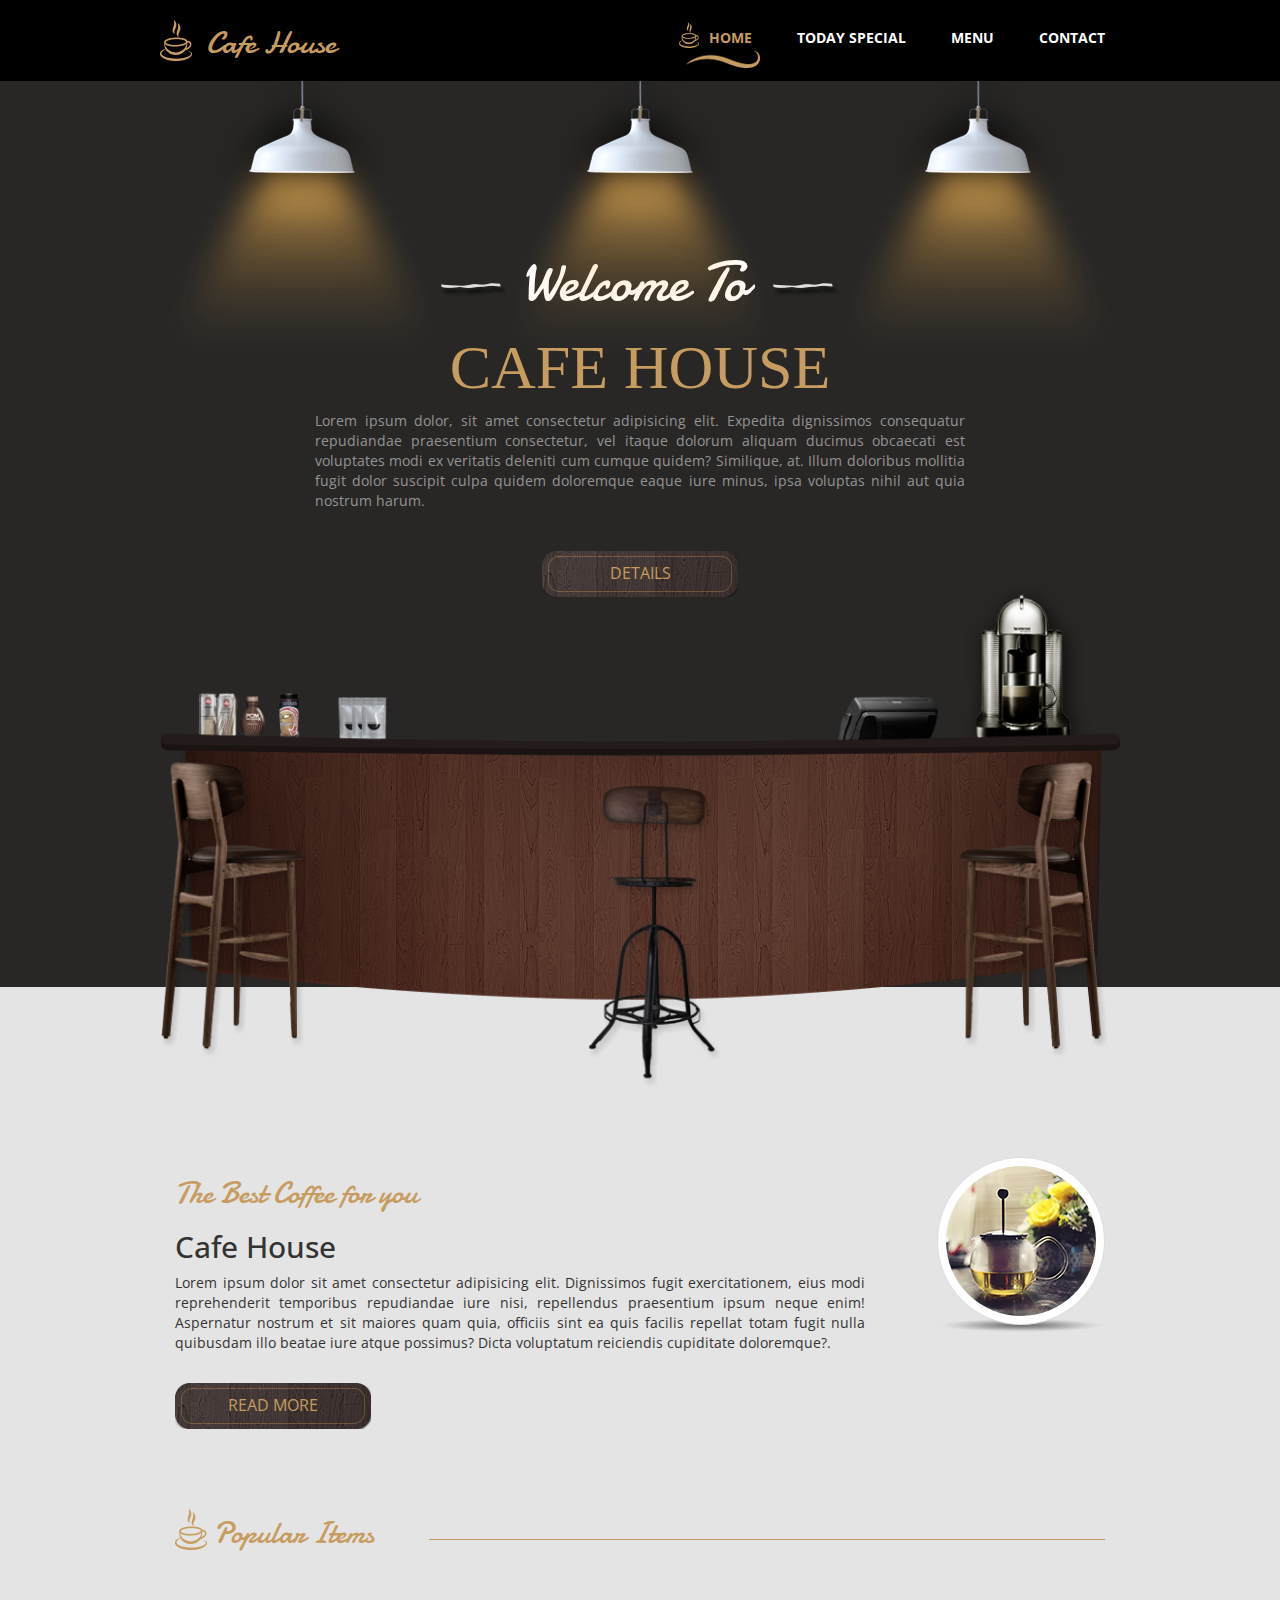
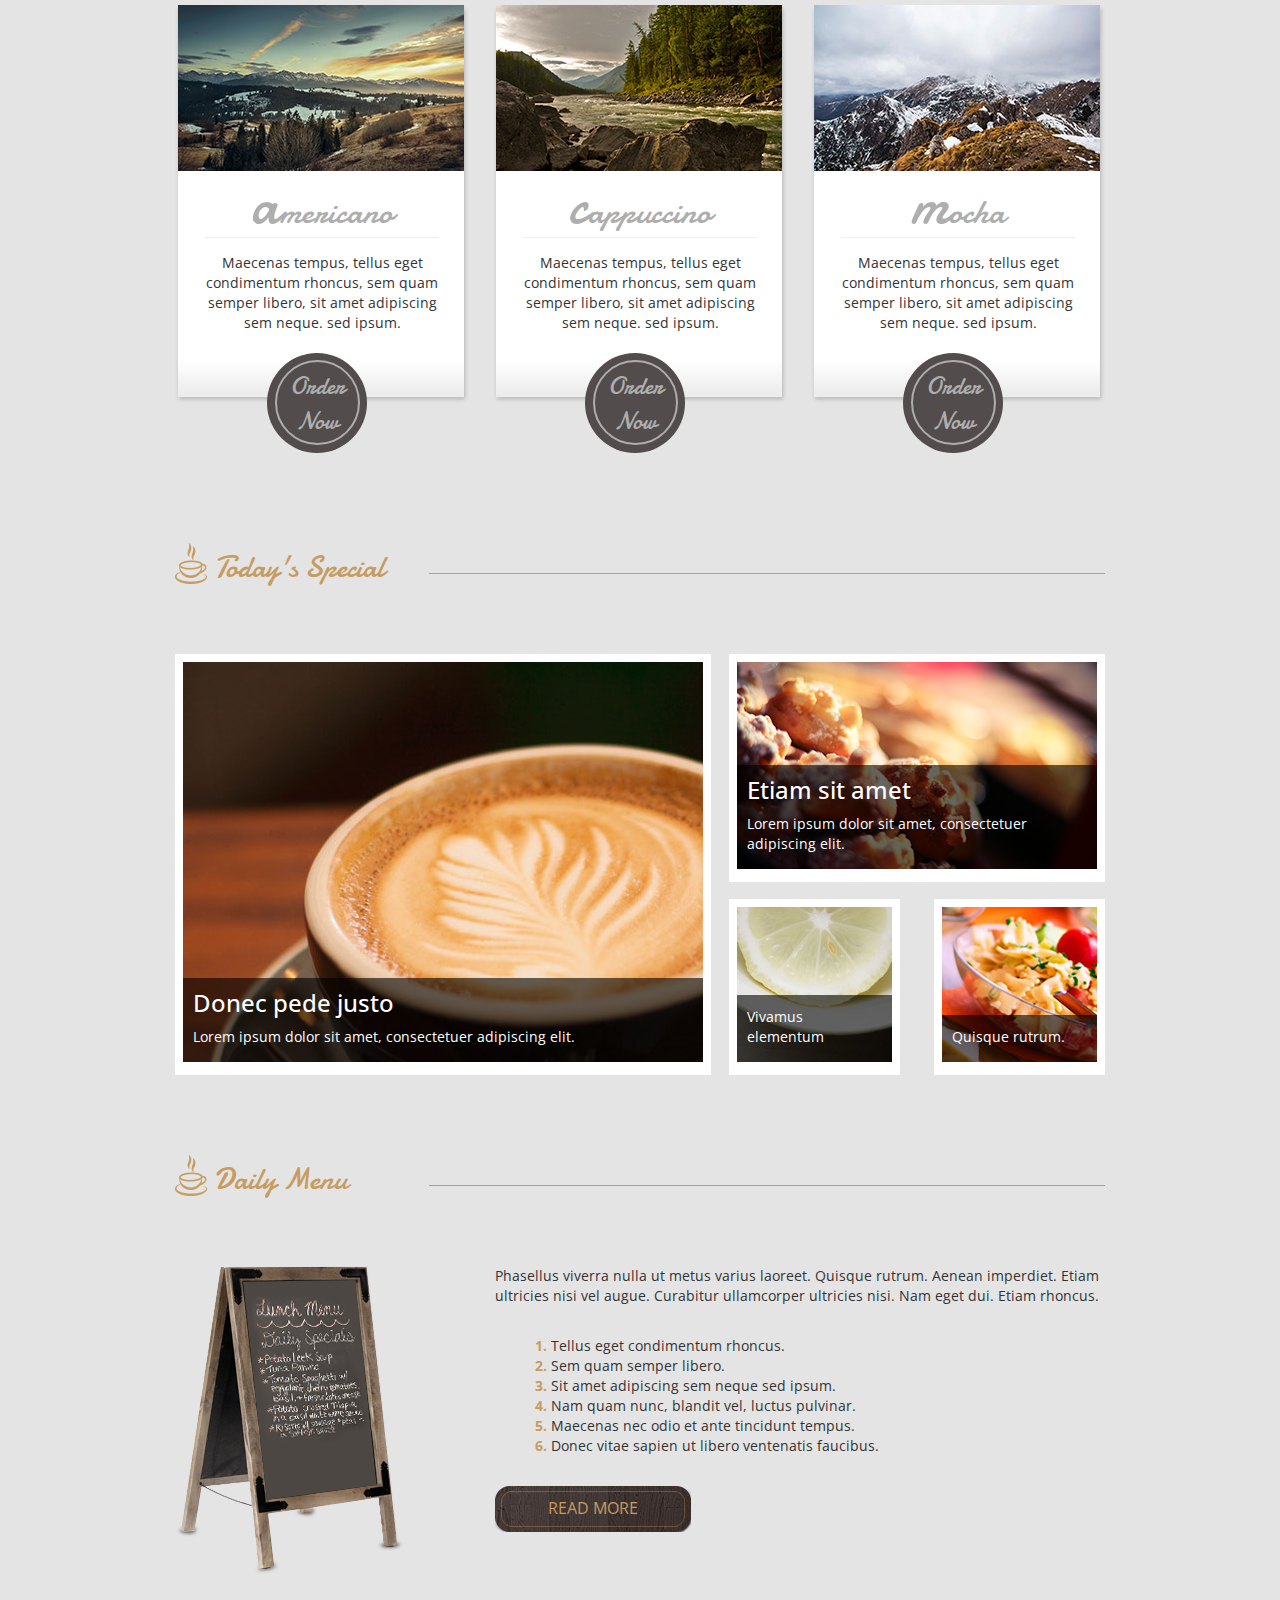
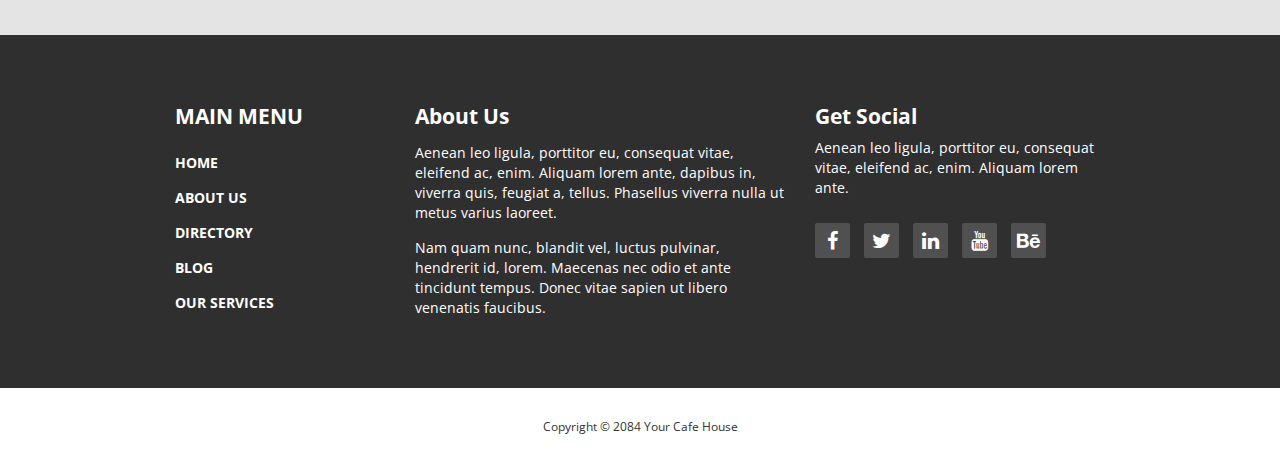
<file: index.html>
<!DOCTYPE html>
<html lang="en">
<head>
  <meta charset="utf-8">
  <meta http-equiv="X-UA-Compatible" content="IE=edge">
  <meta name="viewport" content="width=device-width, initial-scale=1">
  <title>Cafe House Template</title>
<!-- 
Cafe House Template
http://www.templatemo.com/tm-466-cafe-house
-->
  <link href='http://fonts.googleapis.com/css?family=Open+Sans:400,300,400italic,600,700' rel='stylesheet' type='text/css'>
  <link href='http://fonts.googleapis.com/css?family=Damion' rel='stylesheet' type='text/css'>
  <link href="css/bootstrap.min.css" rel="stylesheet">
  <link href="css/font-awesome.min.css" rel="stylesheet">
  <link href="css/templatemo-style.css" rel="stylesheet">
  <link rel="shortcut icon" href="img/favicon.ico" type="image/x-icon" />

  <!-- HTML5 shim and Respond.js for IE8 support of HTML5 elements and media queries -->
  <!-- WARNING: Respond.js doesn't work if you view the page via file:// -->
    <!--[if lt IE 9]>
    <script src="https://oss.maxcdn.com/html5shiv/3.7.2/html5shiv.min.js"></script>
    <script src="https://oss.maxcdn.com/respond/1.4.2/respond.min.js"></script>
    <![endif]-->

  </head>
  <body>
    <!-- Preloader -->
    <div id="loader-wrapper">
      <div id="loader"></div>
      <div class="loader-section section-left"></div>
      <div class="loader-section section-right"></div>
    </div>
    <!-- End Preloader -->
    <div class="tm-top-header">
      <div class="container">
        <div class="row">
          <div class="tm-top-header-inner">
            <div class="tm-logo-container">
              <img src="img/logo.png" alt="Logo" class="tm-site-logo">
              <h1 class="tm-site-name tm-handwriting-font">Cafe House</h1>
            </div>
            <div class="mobile-menu-icon">
              <i class="fa fa-bars"></i>
            </div>
            <nav class="tm-nav">
              <ul>
                <li><a href="index.html" class="active">Home</a></li>
                <li><a href="today-special.html">Today Special</a></li>
                <li><a href="menu.html">Menu</a></li>
                <li><a href="contact.html">Contact</a></li>
              </ul>
            </nav>   
          </div>           
        </div>    
      </div>
    </div>
    <section class="tm-welcome-section">
      <div class="container tm-position-relative">
        <div class="tm-lights-container">
          <img src="img/light.png" alt="Light" class="light light-1">
          <img src="img/light.png" alt="Light" class="light light-2">
          <img src="img/light.png" alt="Light" class="light light-3">  
        </div>        
        <div class="row tm-welcome-content">
          <h2 class="white-text tm-handwriting-font tm-welcome-header"><img src="img/header-line.png" alt="Line" class="tm-header-line">&nbsp;Welcome To&nbsp;&nbsp;<img src="img/header-line.png" alt="Line" class="tm-header-line"></h2>
          <h2 class="gold-text tm-welcome-header-2">Cafe House</h2>
          <p class="gray-text tm-welcome-description">Lorem ipsum dolor, sit amet consectetur adipisicing elit. Expedita dignissimos consequatur repudiandae praesentium consectetur, vel itaque dolorum aliquam ducimus obcaecati est voluptates modi ex veritatis deleniti cum cumque quidem? Similique, at. Illum doloribus mollitia fugit dolor suscipit culpa quidem doloremque eaque iure minus, ipsa voluptas nihil aut quia nostrum harum.</p>
          <a href="#main" class="tm-more-button tm-more-button-welcome">Details</a>      
        </div>
        <img src="img/table-set.png" alt="Table Set" class="tm-table-set img-responsive">             
      </div>      
    </section>
    <div class="tm-main-section light-gray-bg">
      <div class="container" id="main">
        <section class="tm-section row">
          <div class="col-lg-9 col-md-9 col-sm-8">
            <h2 class="tm-section-header gold-text tm-handwriting-font">The Best Coffee for you</h2>
            <h2>Cafe House</h2>
            <p class="tm-welcome-description">Lorem ipsum dolor sit amet consectetur adipisicing elit. Dignissimos fugit exercitationem, eius modi reprehenderit temporibus repudiandae iure nisi, repellendus praesentium ipsum neque enim! Aspernatur nostrum et sit maiores quam quia, officiis sint ea quis facilis repellat totam fugit nulla quibusdam illo beatae iure atque possimus? Dicta voluptatum reiciendis cupiditate doloremque?.</p>
            <a href="#" class="tm-more-button margin-top-30">Read More</a> 
          </div>
          <div class="col-lg-3 col-md-3 col-sm-4 tm-welcome-img-container">
            <div class="inline-block shadow-img">
              <img src="img/1.jpg" alt="Image" class="img-circle img-thumbnail">  
            </div>              
          </div>            
        </section>          
        <section class="tm-section tm-section-margin-bottom-0 row">
          <div class="col-lg-12 tm-section-header-container">
            <h2 class="tm-section-header gold-text tm-handwriting-font"><img src="img/logo.png" alt="Logo" class="tm-site-logo"> Popular Items</h2>
            <div class="tm-hr-container"><hr class="tm-hr"></div>
          </div>
          <div class="col-lg-12 tm-popular-items-container">
            <div class="tm-popular-item">
              <img src="img/popular-1.jpg" alt="Popular" class="tm-popular-item-img">
              <div class="tm-popular-item-description">
                <h3 class="tm-handwriting-font tm-popular-item-title"><span class="tm-handwriting-font bigger-first-letter">a</span>mericano</h3><hr class="tm-popular-item-hr">
                <p>Maecenas tempus, tellus eget condimentum rhoncus, sem quam semper libero, sit amet adipiscing sem neque. sed ipsum.</p>
                <div class="order-now-container">
                  <a href="#" class="order-now-link tm-handwriting-font">Order Now</a>
                </div>
              </div>              
            </div>
            <div class="tm-popular-item">
              <img src="img/popular-2.jpg" alt="Popular" class="tm-popular-item-img">
              <div class="tm-popular-item-description">
                <h3 class="tm-handwriting-font tm-popular-item-title"><span class="tm-handwriting-font bigger-first-letter">c</span>appuccino</h3><hr class="tm-popular-item-hr">
                <p>Maecenas tempus, tellus eget condimentum rhoncus, sem quam semper libero, sit amet adipiscing sem neque. sed ipsum.</p>
                <div class="order-now-container">
                  <a href="#" class="order-now-link tm-handwriting-font">Order Now</a>
                </div>
              </div>              
            </div>
            <div class="tm-popular-item">
              <img src="img/popular-3.jpg" alt="Popular" class="tm-popular-item-img">
              <div class="tm-popular-item-description">
                <h3 class="tm-handwriting-font tm-popular-item-title"><span class="tm-handwriting-font bigger-first-letter">m</span>ocha</h3><hr class="tm-popular-item-hr">
                <p>Maecenas tempus, tellus eget condimentum rhoncus, sem quam semper libero, sit amet adipiscing sem neque. sed ipsum.</p>
                <div class="order-now-container">
                  <a href="#" class="order-now-link tm-handwriting-font">Order Now</a>
                </div>
              </div>              
            </div>
          </div>          
        </section>
        <section class="tm-section row">
          <div class="col-lg-12 tm-section-header-container">
            <h2 class="tm-section-header gold-text tm-handwriting-font"><img src="img/logo.png" alt="Logo" class="tm-site-logo"> Today's Special</h2>
            <div class="tm-hr-container"><hr class="tm-hr"></div>
          </div>          
          <div class="col-lg-12 tm-special-container margin-top-60">
            <div class="tm-special-container-left"> <!-- left -->
              <div class="tm-special-item">
                <div class="tm-special-img-container">
                  <img src="img/special-1.jpg" alt="Special" class="tm-special-img img-responsive">  
                  <a href="#">
                    <div class="tm-special-description">
                      <h3 class="tm-special-title">Donec pede justo</h3>
                      <p>Lorem ipsum dolor sit amet, consectetuer adipiscing elit.</p>  
                    </div>            
                  </a>
                </div>
              </div>
            </div>
            <div class="tm-special-container-right"> <!-- right -->
              <div>
                <div class="tm-special-item">
                  <div class="tm-special-img-container">
                    <img src="img/special-2.jpg" alt="Special" class="img-responsive">  
                    <a href="#">
                      <div class="tm-special-description">
                        <h3 class="tm-special-title">Etiam sit amet</h3>
                        <p>Lorem ipsum dolor sit amet, consectetuer adipiscing elit.</p>
                      </div>
                    </a>
                  </div>
                </div>  
              </div>
              <div class="tm-special-container-lower">
                <div class="tm-special-item">
                  <div class="tm-special-img-container">
                    <img src="img/special-3.jpg" alt="Special" class="img-responsive">  
                    <a href="#">
                      <div class="tm-special-description">
                        <p>Vivamus elementum</p>
                      </div>
                    </a>
                  </div>
                </div>
                <div class="tm-special-item">
                  <div class="tm-special-img-container">
                    <img src="img/special-4.jpg" alt="Special" class="img-responsive">  
                    <a href="#">
                      <div class="tm-special-description">
                        <p>Quisque rutrum.</p>
                      </div>
                    </a>
                  </div>
                </div>  
              </div>              
            </div>
          </div>
        </section>
        <section class="tm-section">
          <div class="row">
            <div class="col-lg-12 tm-section-header-container">
              <h2 class="tm-section-header gold-text tm-handwriting-font"><img src="img/logo.png" alt="Logo" class="tm-site-logo"> Daily Menu</h2> 
              <div class="tm-hr-container"><hr class="tm-hr"></div> 
            </div>  
          </div>          
          <div class="row">
            <div class="tm-daily-menu-container margin-top-60">
              <div class="col-lg-4 col-md-4">
                <img src="img/menu-board.png" alt="Menu board" class="tm-daily-menu-img">      
              </div>            
              <div class="col-lg-8 col-md-8">
                <p>Phasellus viverra nulla ut metus varius laoreet. Quisque rutrum. Aenean imperdiet. Etiam ultricies nisi vel augue. Curabitur ullamcorper ultricies nisi. Nam eget dui. Etiam rhoncus.</p>
                <ol class="margin-top-30">
                  <li>Tellus eget condimentum rhoncus.</li> 
                  <li>Sem quam semper libero.</li>
                  <li>Sit amet adipiscing sem neque sed ipsum.</li> 
                  <li>Nam quam nunc, blandit vel, luctus pulvinar.</li> 
                  <li>Maecenas nec odio et ante tincidunt tempus.</li> 
                  <li>Donec vitae sapien ut libero ventenatis faucibus.</li> 
                </ol>
                <a href="#" class="tm-more-button margin-top-30">Read More</a>    
              </div>
            </div>
          </div>          
        </section>
      </div>
    </div> 
    <footer>
      <div class="tm-black-bg">
        <div class="container">
          <div class="row margin-bottom-60">
            <nav class="col-lg-3 col-md-3 tm-footer-nav tm-footer-div">
              <h3 class="tm-footer-div-title">Main Menu</h3>
              <ul>
                <li><a href="#">Home</a></li>
                <li><a href="#">About Us</a></li>
                <li><a href="#">Directory</a></li>
                <li><a href="#">Blog</a></li>
                <li><a href="#">Our Services</a></li>
              </ul>
            </nav>
            <div class="col-lg-5 col-md-5 tm-footer-div">
              <h3 class="tm-footer-div-title">About Us</h3>
              <p class="margin-top-15">Aenean leo ligula, porttitor eu, consequat vitae, eleifend ac, enim. Aliquam lorem ante, dapibus in, viverra quis, feugiat a, tellus. Phasellus viverra nulla ut metus varius laoreet.</p>
              <p class="margin-top-15">Nam quam nunc, blandit vel, luctus pulvinar, hendrerit id, lorem. Maecenas nec odio et ante tincidunt tempus. Donec vitae sapien ut libero venenatis faucibus.</p>
            </div>
            <div class="col-lg-4 col-md-4 tm-footer-div">
              <h3 class="tm-footer-div-title">Get Social</h3>
              <p>Aenean leo ligula, porttitor eu, consequat vitae, eleifend ac, enim. Aliquam lorem ante.</p>
              <div class="tm-social-icons-container">
                <a href="#" class="tm-social-icon"><i class="fa fa-facebook"></i></a>
                <a href="#" class="tm-social-icon"><i class="fa fa-twitter"></i></a>
                <a href="#" class="tm-social-icon"><i class="fa fa-linkedin"></i></a>
                <a href="#" class="tm-social-icon"><i class="fa fa-youtube"></i></a>
                <a href="#" class="tm-social-icon"><i class="fa fa-behance"></i></a>
              </div>
            </div>
          </div>          
        </div>  
      </div>      
      <div>
        <div class="container">
          <div class="row tm-copyright">
           <p class="col-lg-12 small copyright-text text-center">Copyright &copy; 2084 Your Cafe House</p>
         </div>  
       </div>
     </div>
   </footer> <!-- Footer content-->  
   <!-- JS -->
   <script type="text/javascript" src="js/jquery-1.11.2.min.js"></script>      <!-- jQuery -->
   <script type="text/javascript" src="js/templatemo-script.js"></script>      <!-- Templatemo Script -->

 </body>
 </html>
</file>
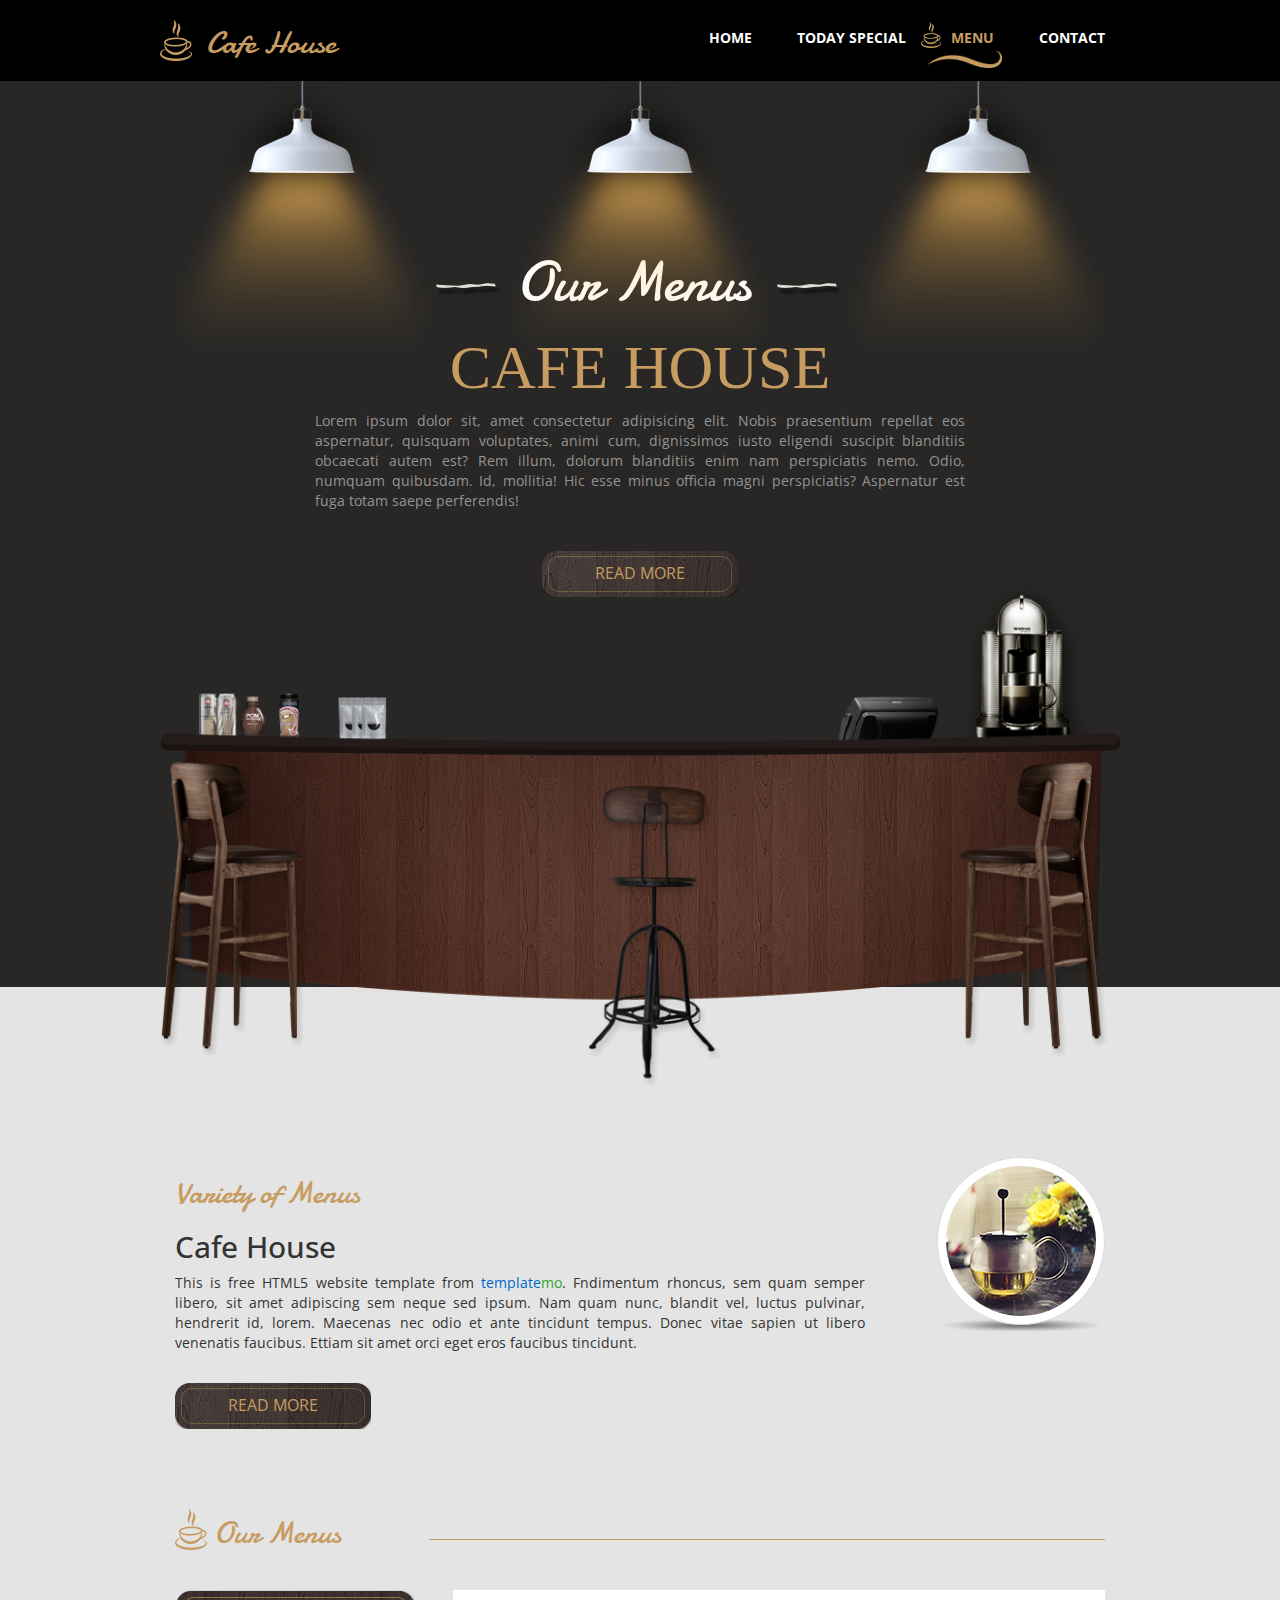
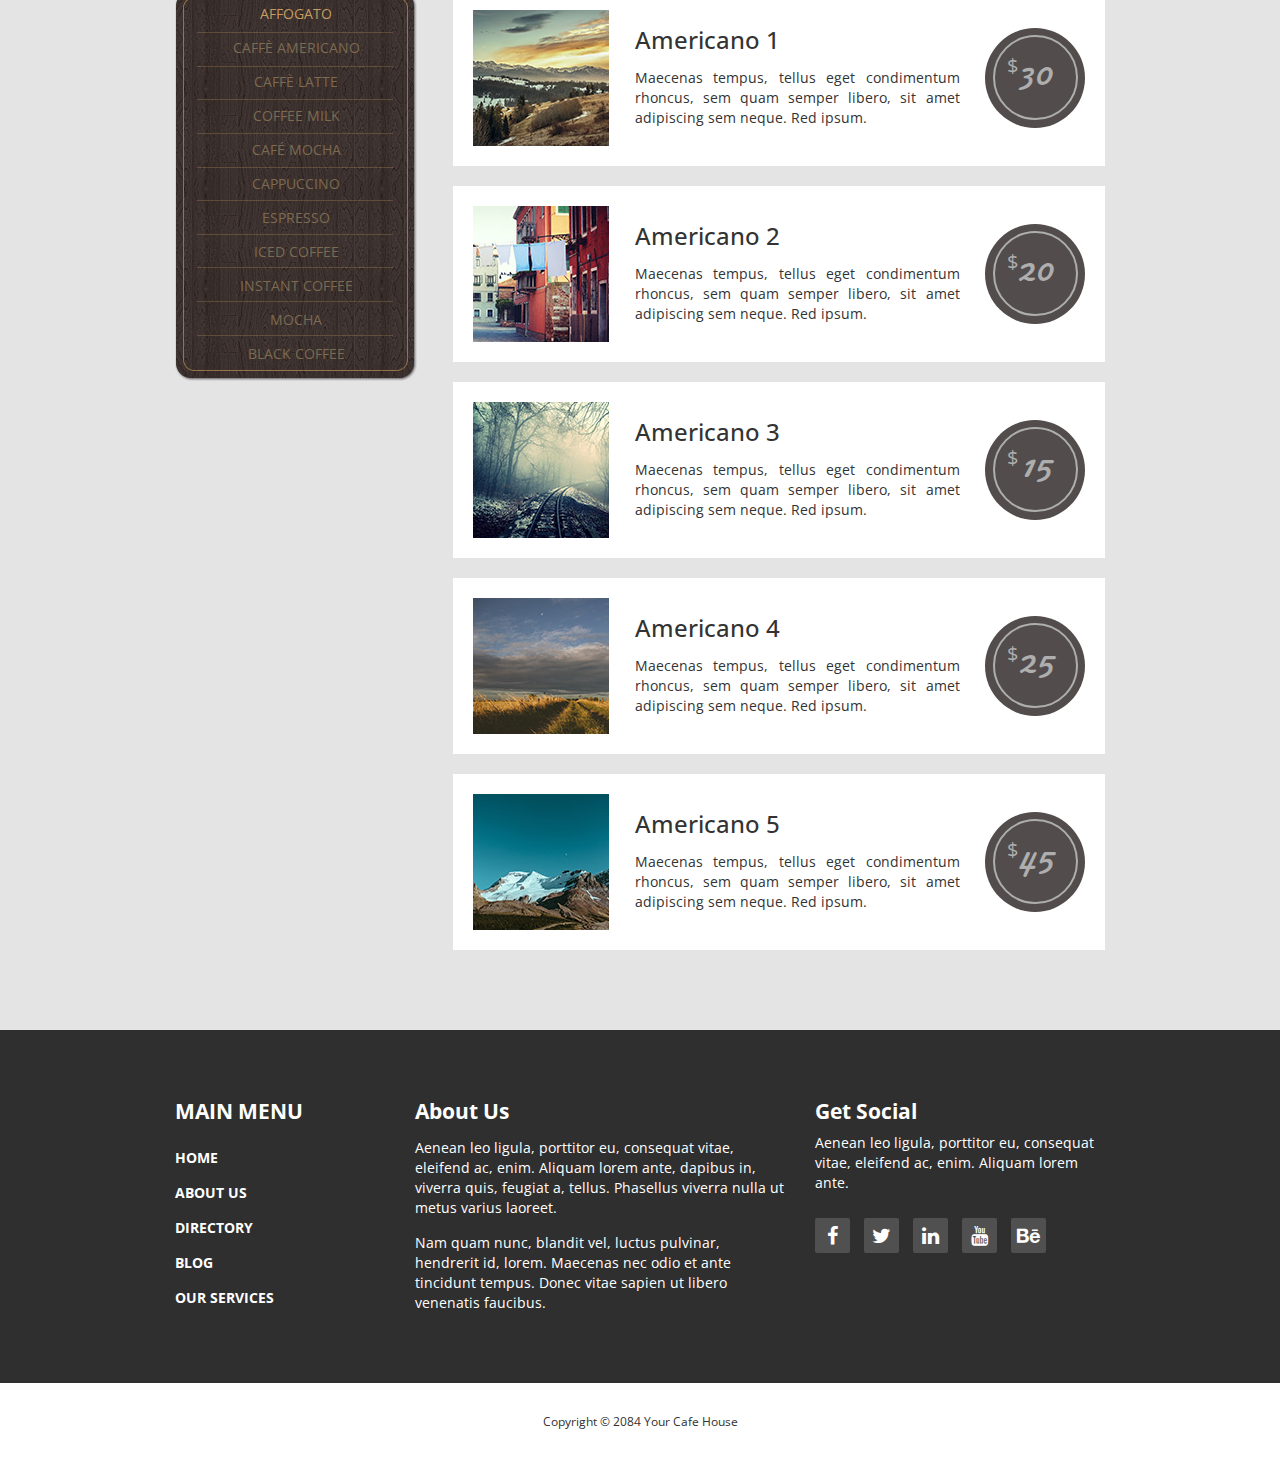
<file: menu.html>
<!DOCTYPE html>
<html lang="en">
<head>
  <meta charset="utf-8">
  <meta http-equiv="X-UA-Compatible" content="IE=edge">
  <meta name="viewport" content="width=device-width, initial-scale=1">
  <title>Cafe House - Food and Drink Menu</title>
<!-- 
Cafe House Template
http://www.templatemo.com/tm-466-cafe-house
-->
  <link href='http://fonts.googleapis.com/css?family=Open+Sans:400,300,400italic,600,700' rel='stylesheet' type='text/css'>
  <link href='http://fonts.googleapis.com/css?family=Damion' rel='stylesheet' type='text/css'>
  <link href="css/bootstrap.min.css" rel="stylesheet">
  <link href="css/font-awesome.min.css" rel="stylesheet">
  <link href="css/templatemo-style.css" rel="stylesheet">
  <link rel="shortcut icon" href="img/favicon.ico" type="image/x-icon" />

  <!-- HTML5 shim and Respond.js for IE8 support of HTML5 elements and media queries -->
  <!-- WARNING: Respond.js doesn't work if you view the page via file:// -->
    <!--[if lt IE 9]>
    <script src="https://oss.maxcdn.com/html5shiv/3.7.2/html5shiv.min.js"></script>
    <script src="https://oss.maxcdn.com/respond/1.4.2/respond.min.js"></script>
    <![endif]-->

  </head>
  <body>
    <!-- Preloader -->
    <div id="loader-wrapper">
      <div id="loader"></div>
      <div class="loader-section section-left"></div>
      <div class="loader-section section-right"></div>
    </div>
    <!-- End Preloader -->
    <div class="tm-top-header">
      <div class="container">
        <div class="row">
          <div class="tm-top-header-inner">
            <div class="tm-logo-container">
              <img src="img/logo.png" alt="Logo" class="tm-site-logo">
              <h1 class="tm-site-name tm-handwriting-font">Cafe House</h1>
            </div>
            <div class="mobile-menu-icon">
              <i class="fa fa-bars"></i>
            </div>
            <nav class="tm-nav">
              <ul>
                <li><a href="index.html">Home</a></li>
                <li><a href="today-special.html">Today Special</a></li>
                <li><a href="menu.html" class="active">Menu</a></li>
                <li><a href="contact.html">Contact</a></li>
              </ul>
            </nav>   
          </div>           
        </div>    
      </div>
    </div>
    <section class="tm-welcome-section">
      <div class="container tm-position-relative">
        <div class="tm-lights-container">
          <img src="img/light.png" alt="Light" class="light light-1">
          <img src="img/light.png" alt="Light" class="light light-2">
          <img src="img/light.png" alt="Light" class="light light-3">  
        </div>        
        <div class="row tm-welcome-content">
          <h2 class="white-text tm-handwriting-font tm-welcome-header"><img src="img/header-line.png" alt="Line" class="tm-header-line">&nbsp;Our Menus&nbsp;&nbsp;<img src="img/header-line.png" alt="Line" class="tm-header-line"></h2>
          <h2 class="gold-text tm-welcome-header-2">Cafe House</h2>
          <p class="gray-text tm-welcome-description">Lorem ipsum dolor sit, amet consectetur adipisicing elit. Nobis praesentium repellat eos aspernatur, quisquam voluptates, animi cum, dignissimos iusto eligendi suscipit blanditiis obcaecati autem est? Rem illum, dolorum blanditiis enim nam perspiciatis nemo. Odio, numquam quibusdam. Id, mollitia! Hic esse minus officia magni perspiciatis? Aspernatur est fuga totam saepe perferendis!</p>
          <a href="#main" class="tm-more-button tm-more-button-welcome">Read More</a>      
        </div>
        <img src="img/table-set.png" alt="Table Set" class="tm-table-set img-responsive">  
      </div>      
    </section>
    <div class="tm-main-section light-gray-bg">
      <div class="container" id="main">
        <section class="tm-section row">
          <div class="col-lg-9 col-md-9 col-sm-8">
            <h2 class="tm-section-header gold-text tm-handwriting-font">Variety of Menus</h2>
            <h2>Cafe House</h2>
            <p class="tm-welcome-description">This is free HTML5 website template from <span class="blue-text">template</span><span class="green-text">mo</span>. Fndimentum rhoncus, sem quam semper libero, sit amet adipiscing sem neque sed ipsum. Nam quam nunc, blandit vel, luctus pulvinar, hendrerit id, lorem. Maecenas nec odio et ante tincidunt tempus. Donec vitae sapien ut libero venenatis faucibus. Ettiam sit amet orci eget eros faucibus tincidunt.</p>
            <a href="#" class="tm-more-button margin-top-30">Read More</a> 
          </div>
          <div class="col-lg-3 col-md-3 col-sm-4 tm-welcome-img-container">
            <div class="inline-block shadow-img">
              <img src="img/1.jpg" alt="Image" class="img-circle img-thumbnail">  
            </div>              
          </div>            
        </section>          
        <section class="tm-section row">
          <div class="col-lg-12 tm-section-header-container margin-bottom-30">
            <h2 class="tm-section-header gold-text tm-handwriting-font"><img src="img/logo.png" alt="Logo" class="tm-site-logo"> Our Menus</h2>
            <div class="tm-hr-container"><hr class="tm-hr"></div>
          </div>
          <div>
            <div class="col-lg-3 col-md-3">
              <div class="tm-position-relative margin-bottom-30">              
                <nav class="tm-side-menu">
                  <ul>
                    <li><a href="#" class="active">Affogato</a></li>
                    <li><a href="#">Caffè Americano</a></li>
                    <li><a href="#">Caffè latte</a></li>
                    <li><a href="#">Coffee milk</a></li>
                    <li><a href="#">Café mocha</a></li>
                    <li><a href="#">Cappuccino</a></li>
                    <li><a href="#">Espresso</a></li>
                    <li><a href="#">Iced coffee</a></li>
                    <li><a href="#">Instant coffee</a></li>
                    <li><a href="#">Mocha</a></li>
                    <li><a href="#">black coffee</a></li>
                  </ul>              
                </nav>    
                <img src="img/vertical-menu-bg.png" alt="Menu bg" class="tm-side-menu-bg">
              </div>  
            </div>            
            <div class="tm-menu-product-content col-lg-9 col-md-9"> <!-- menu content -->
              <div class="tm-product">
                <img src="img/menu-1.jpg" alt="Product">
                <div class="tm-product-text">
                  <h3 class="tm-product-title">Americano 1</h3>
                  <p class="tm-product-description">Maecenas tempus, tellus eget condimentum rhoncus, sem quam semper libero, sit amet adipiscing sem neque. Red ipsum.</p>
                </div>
                <div class="tm-product-price">
                  <a href="#" class="tm-product-price-link tm-handwriting-font"><span class="tm-product-price-currency">$</span>30</a>
                </div>
              </div>
              <div class="tm-product">
                <img src="img/menu-2.jpg" alt="Product">
                <div class="tm-product-text">
                  <h3 class="tm-product-title">Americano 2</h3>
                  <p class="tm-product-description">Maecenas tempus, tellus eget condimentum rhoncus, sem quam semper libero, sit amet adipiscing sem neque. Red ipsum.</p>
                </div>
                <div class="tm-product-price">
                  <a href="#" class="tm-product-price-link tm-handwriting-font"><span class="tm-product-price-currency">$</span>20</a>
                </div>
              </div>
              <div class="tm-product">
                <img src="img/menu-3.jpg" alt="Product">
                <div class="tm-product-text">
                  <h3 class="tm-product-title">Americano 3</h3>
                  <p class="tm-product-description">Maecenas tempus, tellus eget condimentum rhoncus, sem quam semper libero, sit amet adipiscing sem neque. Red ipsum.</p>
                </div>
                <div class="tm-product-price">
                  <a href="#" class="tm-product-price-link tm-handwriting-font"><span class="tm-product-price-currency">$</span>15</a>
                </div>
              </div>
              <div class="tm-product">
                <img src="img/menu-4.jpg" alt="Product">
                <div class="tm-product-text">
                  <h3 class="tm-product-title">Americano 4</h3>
                  <p class="tm-product-description">Maecenas tempus, tellus eget condimentum rhoncus, sem quam semper libero, sit amet adipiscing sem neque. Red ipsum.</p>
                </div>
                <div class="tm-product-price">
                  <a href="#" class="tm-product-price-link tm-handwriting-font"><span class="tm-product-price-currency">$</span>25</a>
                </div>
              </div>
              <div class="tm-product">
                <img src="img/menu-5.jpg" alt="Product">
                <div class="tm-product-text">
                  <h3 class="tm-product-title">Americano 5</h3>
                  <p class="tm-product-description">Maecenas tempus, tellus eget condimentum rhoncus, sem quam semper libero, sit amet adipiscing sem neque. Red ipsum.</p>
                </div>
                <div class="tm-product-price">
                  <a href="#" class="tm-product-price-link tm-handwriting-font"><span class="tm-product-price-currency">$</span>45</a>
                </div>
              </div>
            </div>
          </div>          
        </section>
      </div>
    </div> 
    <footer>
      <div class="tm-black-bg">
        <div class="container">
          <div class="row margin-bottom-60">
            <nav class="col-lg-3 col-md-3 tm-footer-nav tm-footer-div">
              <h3 class="tm-footer-div-title">Main Menu</h3>
              <ul>
                <li><a href="#">Home</a></li>
                <li><a href="#">About Us</a></li>
                <li><a href="#">Directory</a></li>
                <li><a href="#">Blog</a></li>
                <li><a href="#">Our Services</a></li>
              </ul>
            </nav>
            <div class="col-lg-5 col-md-5 tm-footer-div">
              <h3 class="tm-footer-div-title">About Us</h3>
              <p class="margin-top-15">Aenean leo ligula, porttitor eu, consequat vitae, eleifend ac, enim. Aliquam lorem ante, dapibus in, viverra quis, feugiat a, tellus. Phasellus viverra nulla ut metus varius laoreet.</p>
              <p class="margin-top-15">Nam quam nunc, blandit vel, luctus pulvinar, hendrerit id, lorem. Maecenas nec odio et ante tincidunt tempus. Donec vitae sapien ut libero venenatis faucibus.</p>
            </div>
            <div class="col-lg-4 col-md-4 tm-footer-div">
              <h3 class="tm-footer-div-title">Get Social</h3>
              <p>Aenean leo ligula, porttitor eu, consequat vitae, eleifend ac, enim. Aliquam lorem ante.</p>
              <div class="tm-social-icons-container">
                <a href="#" class="tm-social-icon"><i class="fa fa-facebook"></i></a>
                <a href="#" class="tm-social-icon"><i class="fa fa-twitter"></i></a>
                <a href="#" class="tm-social-icon"><i class="fa fa-linkedin"></i></a>
                <a href="#" class="tm-social-icon"><i class="fa fa-youtube"></i></a>
                <a href="#" class="tm-social-icon"><i class="fa fa-behance"></i></a>
              </div>
            </div>
          </div>          
        </div>  
      </div>      
      <div>
        <div class="container">
          <div class="row tm-copyright">
           <p class="col-lg-12 small copyright-text text-center">Copyright &copy; 2084 Your Cafe House</p>
         </div>  
       </div>
     </div>
   </footer> <!-- Footer content-->  
   <!-- JS -->
   <script type="text/javascript" src="js/jquery-1.11.2.min.js"></script>      <!-- jQuery -->
   <script type="text/javascript" src="js/templatemo-script.js"></script>      <!-- Templatemo Script -->

 </body>
 </html>
</file>
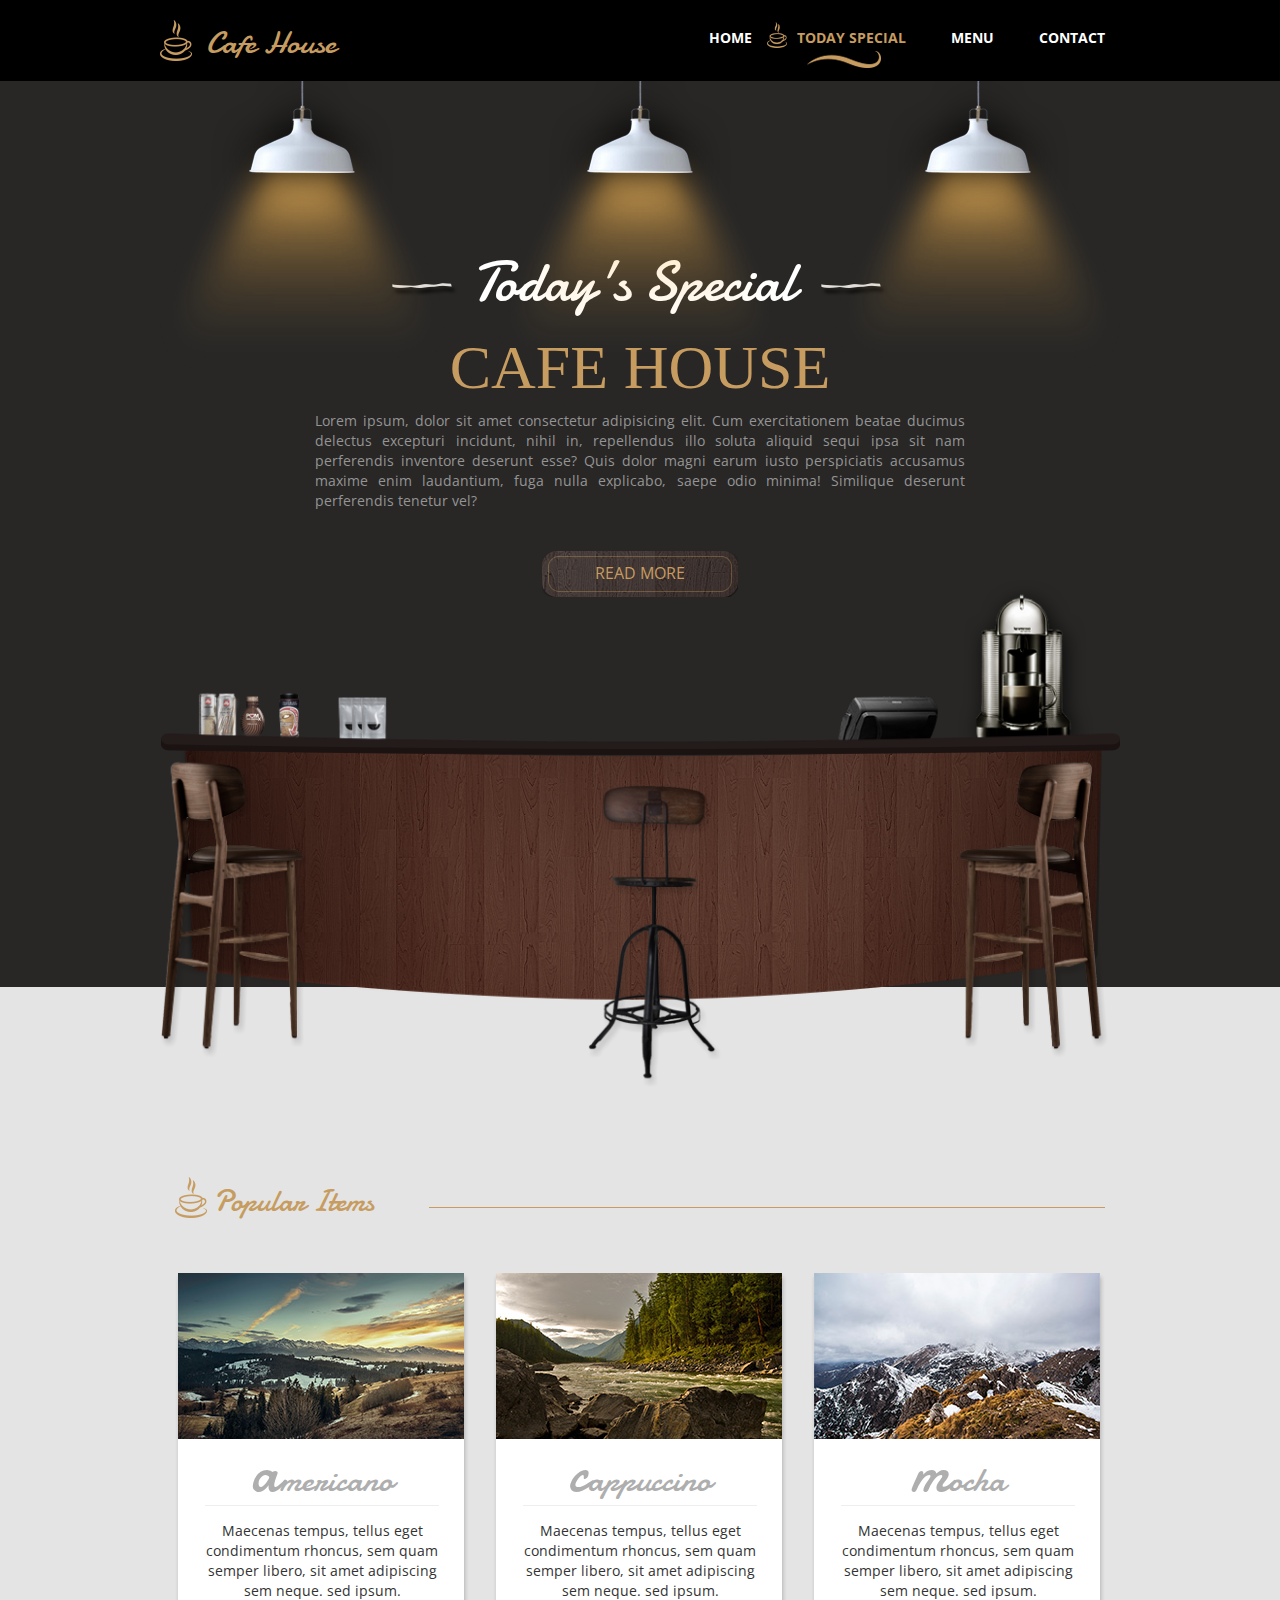
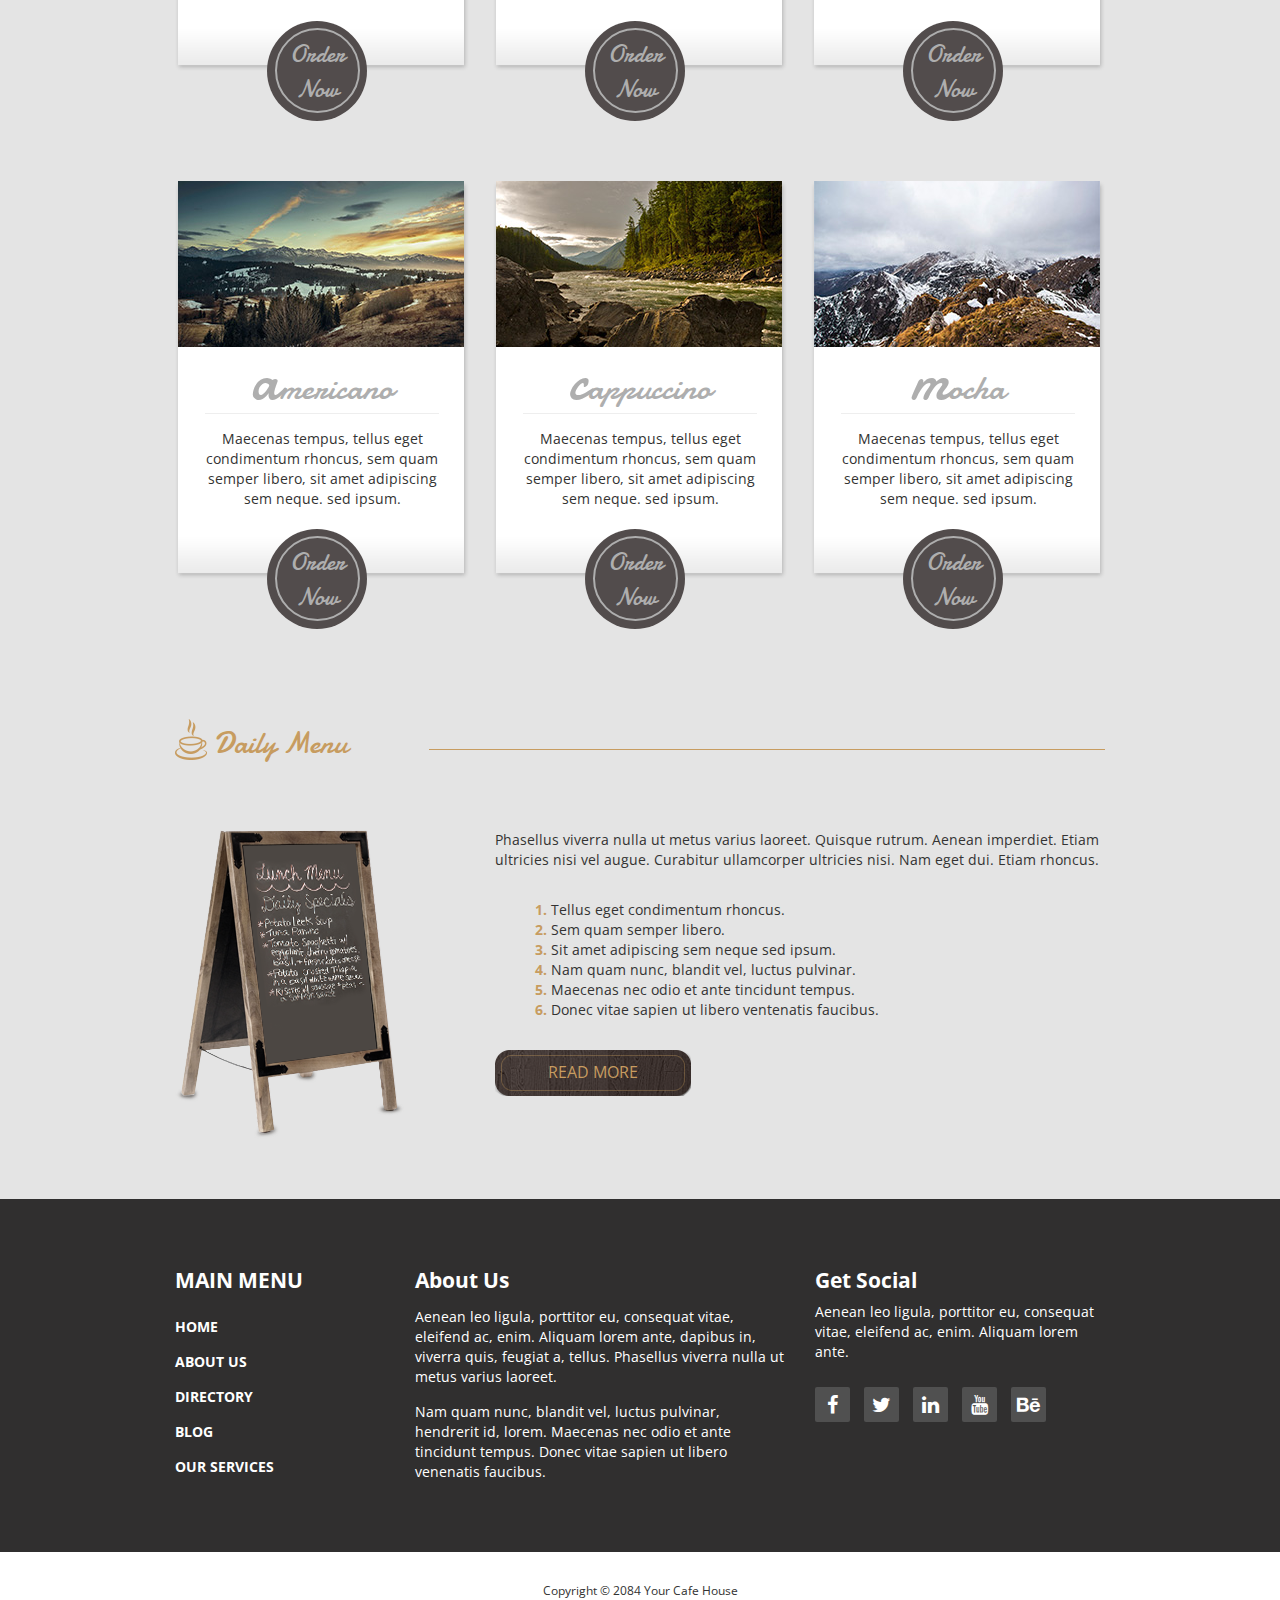
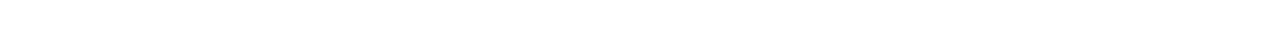
<file: today-special.html>
<!DOCTYPE html>
<html lang="en">
<head>
  <meta charset="utf-8">
  <meta http-equiv="X-UA-Compatible" content="IE=edge">
  <meta name="viewport" content="width=device-width, initial-scale=1">
  <title>Cafe House - Today's Special</title>
<!-- 
Cafe House Template
http://www.templatemo.com/tm-466-cafe-house
-->
  <link href='http://fonts.googleapis.com/css?family=Open+Sans:400,300,400italic,600,700' rel='stylesheet' type='text/css'>
  <link href='http://fonts.googleapis.com/css?family=Damion' rel='stylesheet' type='text/css'>
  <link href="css/bootstrap.min.css" rel="stylesheet">
  <link href="css/font-awesome.min.css" rel="stylesheet">
  <link href="css/templatemo-style.css" rel="stylesheet">
  <link rel="shortcut icon" href="img/favicon.ico" type="image/x-icon" />

  <!-- HTML5 shim and Respond.js for IE8 support of HTML5 elements and media queries -->
  <!-- WARNING: Respond.js doesn't work if you view the page via file:// -->
    <!--[if lt IE 9]>
    <script src="https://oss.maxcdn.com/html5shiv/3.7.2/html5shiv.min.js"></script>
    <script src="https://oss.maxcdn.com/respond/1.4.2/respond.min.js"></script>
    <![endif]-->

  </head>
  <body>
    <!-- Preloader -->
    <div id="loader-wrapper">
      <div id="loader"></div>
      <div class="loader-section section-left"></div>
      <div class="loader-section section-right"></div>
    </div>
    <!-- End Preloader -->
    <div class="tm-top-header">
      <div class="container">
        <div class="row">
          <div class="tm-top-header-inner">
            <div class="tm-logo-container">
              <img src="img/logo.png" alt="Logo" class="tm-site-logo">
              <h1 class="tm-site-name tm-handwriting-font">Cafe House</h1>
            </div>
            <div class="mobile-menu-icon">
              <i class="fa fa-bars"></i>
            </div>
            <nav class="tm-nav">
              <ul>
                <li><a href="index.html">Home</a></li>
                <li><a href="today-special.html" class="active">Today Special</a></li>
                <li><a href="menu.html">Menu</a></li>
                <li><a href="contact.html">Contact</a></li>
              </ul>
            </nav>   
          </div>           
        </div>    
      </div>
    </div>
    <section class="tm-welcome-section">
      <div class="container tm-position-relative">
        <div class="tm-lights-container">
          <img src="img/light.png" alt="Light" class="light light-1">
          <img src="img/light.png" alt="Light" class="light light-2">
          <img src="img/light.png" alt="Light" class="light light-3">  
        </div>        
        <div class="row tm-welcome-content">
          <h2 class="white-text tm-handwriting-font tm-welcome-header"><img src="img/header-line.png" alt="Line" class="tm-header-line">&nbsp;Today's Special&nbsp;&nbsp;<img src="img/header-line.png" alt="Line" class="tm-header-line"></h2>
          <h2 class="gold-text tm-welcome-header-2">Cafe House</h2>
          <p class="gray-text tm-welcome-description">Lorem ipsum, dolor sit amet consectetur adipisicing elit. Cum exercitationem beatae ducimus delectus excepturi incidunt, nihil in, repellendus illo soluta aliquid sequi ipsa sit nam perferendis inventore deserunt esse? Quis dolor magni earum iusto perspiciatis accusamus maxime enim laudantium, fuga nulla explicabo, saepe odio minima! Similique deserunt perferendis tenetur vel?</p>
          <a href="#main" class="tm-more-button tm-more-button-welcome">Read More</a>      
        </div>
        <img src="img/table-set.png" alt="Table Set" class="tm-table-set img-responsive">
      </div>      
    </section>
    <div class="tm-main-section light-gray-bg">
      <div class="container" id="main">
        <section class="tm-section tm-section-margin-bottom-0 row">
          <div class="col-lg-12 tm-section-header-container">
            <h2 class="tm-section-header gold-text tm-handwriting-font"><img src="img/logo.png" alt="Logo" class="tm-site-logo"> Popular Items</h2>
            <div class="tm-hr-container"><hr class="tm-hr"></div>
          </div>
          <div class="col-lg-12 tm-popular-items-container">
            <div class="tm-popular-item">
              <img src="img/popular-1.jpg" alt="Popular" class="tm-popular-item-img">
              <div class="tm-popular-item-description">
                <h3 class="tm-handwriting-font tm-popular-item-title"><span class="tm-handwriting-font bigger-first-letter">a</span>mericano</h3><hr class="tm-popular-item-hr">
                <p>Maecenas tempus, tellus eget condimentum rhoncus, sem quam semper libero, sit amet adipiscing sem neque. sed ipsum.</p>
                <div class="order-now-container">
                  <a href="#" class="order-now-link tm-handwriting-font">Order Now</a>
                </div>
              </div>              
            </div>
            <div class="tm-popular-item">
              <img src="img/popular-2.jpg" alt="Popular" class="tm-popular-item-img">
              <div class="tm-popular-item-description">
                <h3 class="tm-handwriting-font tm-popular-item-title"><span class="tm-handwriting-font bigger-first-letter">c</span>appuccino</h3><hr class="tm-popular-item-hr">
                <p>Maecenas tempus, tellus eget condimentum rhoncus, sem quam semper libero, sit amet adipiscing sem neque. sed ipsum.</p>
                <div class="order-now-container">
                  <a href="#" class="order-now-link tm-handwriting-font">Order Now</a>
                </div>
              </div>              
            </div>
            <div class="tm-popular-item">
              <img src="img/popular-3.jpg" alt="Popular" class="tm-popular-item-img">
              <div class="tm-popular-item-description">
                <h3 class="tm-handwriting-font tm-popular-item-title"><span class="tm-handwriting-font bigger-first-letter">m</span>ocha</h3><hr class="tm-popular-item-hr">
                <p>Maecenas tempus, tellus eget condimentum rhoncus, sem quam semper libero, sit amet adipiscing sem neque. sed ipsum.</p>
                <div class="order-now-container">
                  <a href="#" class="order-now-link tm-handwriting-font">Order Now</a>
                </div>
              </div>              
            </div>
            <div class="tm-popular-item">
              <img src="img/popular-1.jpg" alt="Popular" class="tm-popular-item-img">
              <div class="tm-popular-item-description">
                <h3 class="tm-handwriting-font tm-popular-item-title"><span class="tm-handwriting-font bigger-first-letter">a</span>mericano</h3><hr class="tm-popular-item-hr">
                <p>Maecenas tempus, tellus eget condimentum rhoncus, sem quam semper libero, sit amet adipiscing sem neque. sed ipsum.</p>
                <div class="order-now-container">
                  <a href="#" class="order-now-link tm-handwriting-font">Order Now</a>
                </div>
              </div>              
            </div>
            <div class="tm-popular-item">
              <img src="img/popular-2.jpg" alt="Popular" class="tm-popular-item-img">
              <div class="tm-popular-item-description">
                <h3 class="tm-handwriting-font tm-popular-item-title"><span class="tm-handwriting-font bigger-first-letter">c</span>appuccino</h3><hr class="tm-popular-item-hr">
                <p>Maecenas tempus, tellus eget condimentum rhoncus, sem quam semper libero, sit amet adipiscing sem neque. sed ipsum.</p>
                <div class="order-now-container">
                  <a href="#" class="order-now-link tm-handwriting-font">Order Now</a>
                </div>
              </div>              
            </div>
            <div class="tm-popular-item">
              <img src="img/popular-3.jpg" alt="Popular" class="tm-popular-item-img">
              <div class="tm-popular-item-description">
                <h3 class="tm-handwriting-font tm-popular-item-title"><span class="tm-handwriting-font bigger-first-letter">m</span>ocha</h3><hr class="tm-popular-item-hr">
                <p>Maecenas tempus, tellus eget condimentum rhoncus, sem quam semper libero, sit amet adipiscing sem neque. sed ipsum.</p>
                <div class="order-now-container">
                  <a href="#" class="order-now-link tm-handwriting-font">Order Now</a>
                </div>
              </div>              
            </div>
          </div>       
        </section>
        <section class="tm-section">
          <div class="row">
            <div class="col-lg-12 tm-section-header-container">
              <h2 class="tm-section-header gold-text tm-handwriting-font"><img src="img/logo.png" alt="Logo" class="tm-site-logo"> Daily Menu</h2> 
              <div class="tm-hr-container"><hr class="tm-hr"></div> 
            </div>  
          </div>          
          <div class="row">
            <div class="tm-daily-menu-container margin-top-60">
              <div class="col-lg-4 col-md-4">
                <img src="img/menu-board.png" alt="Menu board" class="tm-daily-menu-img">      
              </div>            
              <div class="col-lg-8 col-md-8">
                <p>Phasellus viverra nulla ut metus varius laoreet. Quisque rutrum. Aenean imperdiet. Etiam ultricies nisi vel augue. Curabitur ullamcorper ultricies nisi. Nam eget dui. Etiam rhoncus.</p>
                <ol class="margin-top-30">
                  <li>Tellus eget condimentum rhoncus.</li> 
                  <li>Sem quam semper libero.</li>
                  <li>Sit amet adipiscing sem neque sed ipsum.</li> 
                  <li>Nam quam nunc, blandit vel, luctus pulvinar.</li> 
                  <li>Maecenas nec odio et ante tincidunt tempus.</li> 
                  <li>Donec vitae sapien ut libero ventenatis faucibus.</li> 
                </ol>
                <a href="#" class="tm-more-button margin-top-30">Read More</a>    
              </div>
            </div>
          </div>          
        </section>
      </div>
    </div> 
    <footer>
      <div class="tm-black-bg">
        <div class="container">
          <div class="row margin-bottom-60">
            <nav class="col-lg-3 col-md-3 tm-footer-nav tm-footer-div">
              <h3 class="tm-footer-div-title">Main Menu</h3>
              <ul>
                <li><a href="#">Home</a></li>
                <li><a href="#">About Us</a></li>
                <li><a href="#">Directory</a></li>
                <li><a href="#">Blog</a></li>
                <li><a href="#">Our Services</a></li>
              </ul>
            </nav>
            <div class="col-lg-5 col-md-5 tm-footer-div">
              <h3 class="tm-footer-div-title">About Us</h3>
              <p class="margin-top-15">Aenean leo ligula, porttitor eu, consequat vitae, eleifend ac, enim. Aliquam lorem ante, dapibus in, viverra quis, feugiat a, tellus. Phasellus viverra nulla ut metus varius laoreet.</p>
              <p class="margin-top-15">Nam quam nunc, blandit vel, luctus pulvinar, hendrerit id, lorem. Maecenas nec odio et ante tincidunt tempus. Donec vitae sapien ut libero venenatis faucibus.</p>
            </div>
            <div class="col-lg-4 col-md-4 tm-footer-div">
              <h3 class="tm-footer-div-title">Get Social</h3>
              <p>Aenean leo ligula, porttitor eu, consequat vitae, eleifend ac, enim. Aliquam lorem ante.</p>
              <div class="tm-social-icons-container">
                <a href="#" class="tm-social-icon"><i class="fa fa-facebook"></i></a>
                <a href="#" class="tm-social-icon"><i class="fa fa-twitter"></i></a>
                <a href="#" class="tm-social-icon"><i class="fa fa-linkedin"></i></a>
                <a href="#" class="tm-social-icon"><i class="fa fa-youtube"></i></a>
                <a href="#" class="tm-social-icon"><i class="fa fa-behance"></i></a>
              </div>
            </div>
          </div>          
        </div>  
      </div>      
      <div>
        <div class="container">
          <div class="row tm-copyright">
           <p class="col-lg-12 small copyright-text text-center">Copyright &copy; 2084 Your Cafe House</p>
         </div>  
       </div>
     </div>
   </footer> <!-- Footer content-->  
   <!-- JS -->
   <script type="text/javascript" src="js/jquery-1.11.2.min.js"></script>      <!-- jQuery -->
   <script type="text/javascript" src="js/templatemo-script.js"></script>      <!-- Templatemo Script -->

 </body>
 </html>
</file>
<file: css/templatemo-style.css>
/** 

Cafe House Template

http://www.templatemo.com/tm-466-cafe-house


    
COLOR CODES
  Gold: #c79c60;
*/

/** Preloader 
* https://ihatetomatoes.net/create-custom-preloading-screen/
*/
#loader-wrapper {
    position: fixed;
    top: 0;
    left: 0;
    width: 100%;
    height: 100%;
    z-index: 1000;
}
#loader {
    display: block;
    position: relative;
    left: 50%;
    top: 50%;
    width: 150px;
    height: 150px;
    margin: -75px 0 0 -75px;
    border-radius: 50%;
    border: 3px solid transparent;
    border-top-color: #3498db;

    -webkit-animation: spin 2s linear infinite; /* Chrome, Opera 15+, Safari 5+ */
    animation: spin 2s linear infinite; /* Chrome, Firefox 16+, IE 10+, Opera */

    z-index: 1001;
}
#loader:before {
    content: "";
    position: absolute;
    top: 5px;
    left: 5px;
    right: 5px;
    bottom: 5px;
    border-radius: 50%;
    border: 3px solid transparent;
    border-top-color: #e74c3c;

    -webkit-animation: spin 3s linear infinite; /* Chrome, Opera 15+, Safari 5+ */
    animation: spin 3s linear infinite; /* Chrome, Firefox 16+, IE 10+, Opera */
}

#loader:after {
    content: "";
    position: absolute;
    top: 15px;
    left: 15px;
    right: 15px;
    bottom: 15px;
    border-radius: 50%;
    border: 3px solid transparent;
    border-top-color: #f9c922;

    -webkit-animation: spin 1.5s linear infinite; /* Chrome, Opera 15+, Safari 5+ */
      animation: spin 1.5s linear infinite; /* Chrome, Firefox 16+, IE 10+, Opera */
}

@-webkit-keyframes spin {
    0%   { 
        -webkit-transform: rotate(0deg);  /* Chrome, Opera 15+, Safari 3.1+ */
        -ms-transform: rotate(0deg);  /* IE 9 */
        transform: rotate(0deg);  /* Firefox 16+, IE 10+, Opera */
    }
    100% {
        -webkit-transform: rotate(360deg);  /* Chrome, Opera 15+, Safari 3.1+ */
        -ms-transform: rotate(360deg);  /* IE 9 */
        transform: rotate(360deg);  /* Firefox 16+, IE 10+, Opera */
    }
}
@keyframes spin {
    0%   { 
        -webkit-transform: rotate(0deg);  /* Chrome, Opera 15+, Safari 3.1+ */
        -ms-transform: rotate(0deg);  /* IE 9 */
        transform: rotate(0deg);  /* Firefox 16+, IE 10+, Opera */
    }
    100% {
        -webkit-transform: rotate(360deg);  /* Chrome, Opera 15+, Safari 3.1+ */
        -ms-transform: rotate(360deg);  /* IE 9 */
        transform: rotate(360deg);  /* Firefox 16+, IE 10+, Opera */
    }
}

#loader-wrapper .loader-section {
    position: fixed;
    top: 0;
    width: 51%;
    height: 100%;
    background: #222222;
    z-index: 1000;
    -webkit-transform: translateX(0);  /* Chrome, Opera 15+, Safari 3.1+ */
    -ms-transform: translateX(0);  /* IE 9 */
    transform: translateX(0);  /* Firefox 16+, IE 10+, Opera */
}

#loader-wrapper .loader-section.section-left {
    left: 0;
}

#loader-wrapper .loader-section.section-right {
    right: 0;
}

/* Loaded */
.loaded #loader-wrapper .loader-section.section-left {
    -webkit-transform: translateX(-100%);  /* Chrome, Opera 15+, Safari 3.1+ */
        -ms-transform: translateX(-100%);  /* IE 9 */
            transform: translateX(-100%);  /* Firefox 16+, IE 10+, Opera */

    -webkit-transition: all 0.7s 0.3s cubic-bezier(0.645, 0.045, 0.355, 1.000);  
            transition: all 0.7s 0.3s cubic-bezier(0.645, 0.045, 0.355, 1.000);
}

.loaded #loader-wrapper .loader-section.section-right {
    -webkit-transform: translateX(100%);  /* Chrome, Opera 15+, Safari 3.1+ */
        -ms-transform: translateX(100%);  /* IE 9 */
            transform: translateX(100%);  /* Firefox 16+, IE 10+, Opera */

-webkit-transition: all 0.7s 0.3s cubic-bezier(0.645, 0.045, 0.355, 1.000);  
    transition: all 0.7s 0.3s cubic-bezier(0.645, 0.045, 0.355, 1.000);
}

.loaded #loader {
    opacity: 0;
    -webkit-transition: all 0.3s ease-out;  
            transition: all 0.3s ease-out;
}
.loaded #loader-wrapper {
    visibility: hidden;

    -webkit-transform: translateY(-100%);  /* Chrome, Opera 15+, Safari 3.1+ */
        -ms-transform: translateY(-100%);  /* IE 9 */
            transform: translateY(-100%);  /* Firefox 16+, IE 10+, Opera */

    -webkit-transition: all 0.3s 1s ease-out;  
            transition: all 0.3s 1s ease-out;
}
/* end Preloader */

body { overflow-x: hidden; }
ul { 
  margin: 0; 
  padding: 0;
}
* { font-family: 'Open Sans', sans-serif; }
.container { max-width: 960px; }
.tm-handwriting-font { font-family: 'Damion', cursive; }

.tm-top-header {
  width: 100%;
  position: sticky;
  top: 0;
  z-index: 999;
  background: black;
  color: white;
}
.tm-site-logo,
 .tm-site-name {
  vertical-align: bottom;
}
.tm-site-name {
  color: #c79c60;
  display: inline-block;
  font-size: 32px;
  margin: 0 10px;  
}
.tm-logo-container { padding: 10px 0; }
.tm-nav {
  display: -webkit-box;
  display: -webkit-flex;
  display: -ms-flexbox;
  display: flex;
  -webkit-box-align: center;
  -webkit-align-items: center;
      -ms-flex-align: center;
          align-items: center;
  font-weight: 700;
  text-transform: uppercase;  
}
.tm-nav li {
  list-style: none;
  float: left;
}
.tm-nav li a {
  color: white;
  display: inline-block;
  padding: 15px 15px 20px 30px;
  -webkit-transition: all 0.3s ease;
          transition: all 0.3s ease;
}
.tm-nav li a:hover,
 .tm-nav li a:focus,
 .tm-nav li a.active {  
  color: #c79c60;
  text-decoration: none;
}
.tm-nav li a.active {
  background: url(../img/logo.png) no-repeat, url(../img/nav-underline.png) no-repeat;
  background-size: 20px, 74px 17px;
  background-position: 0% 30%, center bottom;
}
.tm-top-header-inner {
  display: -webkit-box;
  display: -webkit-flex;
  display: -ms-flexbox;
  display: flex;
  -webkit-box-pack: justify;
  -webkit-justify-content: space-between;
      -ms-flex-pack: justify;
          justify-content: space-between;
  padding-top: 10px;
  padding-bottom: 10px;
}
.mobile-menu-icon { display: none; }
.tm-section { margin-bottom: 60px; }
.tm-section-margin-bottom-0 { margin-bottom: 0; }

/* Welcome */
.tm-welcome-section {
  background: #282726;
  text-align: center;
}
.white-text { color: white; }
.blue-text { color: #0066CC; }
.gold-text { color: #c79c60; }
.gray-text { color: #949494; }
.green-text { color: #30A430; }
.tm-welcome-header { font-size: 56px; }
.tm-welcome-header-2 {
  font-family: 'Times New Roman', serif;
  font-size: 62px;
  text-transform: uppercase;
}
.tm-welcome-content {
  margin: 150px auto 350px;
  max-width: 650px;
}
.tm-welcome-description { text-align: justify; }
.tm-welcome-img-container { text-align: right; }
.tm-more-button-welcome { margin: 40px auto; }
.tm-more-button {  
  display: -webkit-box;  
  display: -webkit-flex;  
  display: -ms-flexbox;  
  display: flex;
  -webkit-box-pack: center;
  -webkit-justify-content: center;
      -ms-flex-pack: center;
          justify-content: center;
  -webkit-box-align: center;
  -webkit-align-items: center;
      -ms-flex-align: center;
          align-items: center;
  background-image: url(../img/tm-brown-button.png);
  width: 196px;
  height: 46px;  
  text-transform: uppercase;
  font-size: 16px;
  color: #c79c60;
  -webkit-transition: all 0.3s ease;
          transition: all 0.3s ease;
}
.tm-more-button:hover,
.tm-more-button:focus {
  color: white;
  text-decoration: none;
}
.tm-position-relative { position: relative; }
.tm-table-set {
  position: absolute;
  bottom: -100px;
  left: 0;
}
.tm-lights-container {
  position: absolute;
  top: 0;
  left: 0;
  display: -webkit-box;
  display: -webkit-flex;
  display: -ms-flexbox;
  display: flex;
  -webkit-box-pack: justify;
  -webkit-justify-content: space-between;
      -ms-flex-pack: justify;
          justify-content: space-between;
  width: 100%;
}

/* Main content */
.light-gray-bg { background-color: #e4e4e4; }
.tm-main-section { padding-top: 170px; }
.img-thumbnail { padding: 8px; }
.inline-block { display: inline-block; }
.shadow-img {
  background: url(../img/shadow.png) no-repeat center bottom;
  padding-bottom: 7px;
}
.margin-top-30 { margin-top: 30px; }

/* Footer */
.tm-black-bg {
  background-color: #302f2f;
  color: white;
  padding-top: 50px;
}
.tm-footer-div-title {
  color: white;
  font-size: 21px;
  font-weight: 700;
}
.tm-footer-nav {
  font-weight: 700;
  text-transform: uppercase;
}
.tm-footer-nav ul { list-style: none; }
.tm-footer-nav li { padding: 15px 0 0 0; }
.tm-footer-nav li a { color: white; }
.tm-footer-nav li a:hover {
  color: #c79c60;
  text-decoration: none;
}
.margin-bottom-30 { margin-bottom: 30px; }
.margin-bottom-60 { margin-bottom: 60px; }
.margin-top-60 { margin-top: 60px; }
.margin-top-15 { margin-top: 15px; }
.copyright-text {
  margin-top: 30px;
  margin-bottom: 30px;
}
.tm-social-icon {
  background-color: #505050;
  color: white;
  display: inline-block;
  font-size: 20px;
  -webkit-transition: all 0.3s ease;
  transition: all 0.3s ease;
  width: 35px;
  height: 35px;
  border-radius: 2px;
  text-align: center;
  padding-top: 4px;
  margin-right: 10px;
}
.tm-social-icon:last-child { margin-right: 0; }
.tm-social-icon:hover,
.tm-social-icon:focus {
  background-color: #BB8232;
  color: white;
}
.tm-social-icons-container { margin-top: 25px; }
.tm-popular-item {
  background: url(../img/popular-item-bg.png) no-repeat;
  background-size: 100% 100%;
  max-width: 294px;
  margin-top: 30px;  
  margin-bottom: 80px;
}
.tm-popular-item-img { margin-left: 3px; }
.tm-popular-items-container {
  display: -webkit-box;
  display: -webkit-flex;
  display: -ms-flexbox;
  display: flex;
  -webkit-flex-wrap: wrap;
      -ms-flex-wrap: wrap;
          flex-wrap: wrap;
  -webkit-box-pack: justify;
  -webkit-justify-content: space-between;
      -ms-flex-pack: justify;
          justify-content: space-between;
  margin-bottom: 40px;
}
.tm-popular-items-container:last-child { margin-top: 15px; }
.tm-popular-item-description {
  padding: 0 30px 60px;
  position: relative;
  text-align: center;
}
.tm-popular-item-title,
.order-now-link {
  color: rgb(174,174,174);
  -webkit-transition: all 0.3s ease;
          transition: all 0.3s ease;
}
.order-now-link {
  font-size: 24px;
  border: 2px solid rgb(174,174,174);
  border-radius: 50%;
  width: 85px;
  height: 85px;
  padding-top: 8px;
  -webkit-transition: all 0.3s ease;
          transition: all 0.3s ease;
}
.tm-popular-item:hover { background-image: url(../img/popular-item-bg-hover.png); }
.tm-popular-item:hover .tm-popular-item-title { color: #c79c60; }
.tm-popular-item:hover hr {
  border-color: #c79c60;
  -webkit-transition: all 0.3s ease;
          transition: all 0.3s ease;
}
.tm-popular-item:hover .order-now-link {
  border-color: #c79c60;
  color: #c79c60;
  text-decoration: none;
}
.tm-popular-item-title {
  font-size: 34px;
  margin-top: 0;
  margin-bottom: 0;
}
.tm-popular-item-hr {
  margin-top: 0;
  margin-bottom: 15px;
}
.bigger-first-letter { font-size: 60px; }
.order-now-container {
  width: 100px;
  height: 100px;
  background-color: rgb(82, 76, 76);
  border-radius: 50%;
  margin: 0 auto;
  display: -webkit-box;
  display: -webkit-flex;
  display: -ms-flexbox;
  display: flex;
  -webkit-box-align: center;
  -webkit-align-items: center;
      -ms-flex-align: center;
          align-items: center;
  -webkit-box-pack: center;
  -webkit-justify-content: center;
      -ms-flex-pack: center;
          justify-content: center;
  color: white;
  position: absolute;
  left: 92px;
  bottom: -50px;
}
.tm-special-item {
  display: inline-block;
  padding: 8px;
  background-color: white;
  max-width: 100%;
}
.tm-special-img-container {
  display: inline-block;
  position: relative;
  max-width: 100%;
}

.tm-special-description {
  position: absolute;
  left: 0;
  bottom: 0;
  color: white;
  background: rgba(0,0,0,0.6);
  width: 100%;
  padding: 12px 10px 5px;
}
.tm-special-title { margin-top: 0; }
.tm-special-container {
  display: -webkit-box;
  display: -webkit-flex;
  display: -ms-flexbox;
  display: flex;
  -webkit-box-pack: justify;
  -webkit-justify-content: space-between;
      -ms-flex-pack: justify;
          justify-content: space-between;
}
.tm-special-container-right {
  display: -webkit-box;
  display: -webkit-flex;
  display: -ms-flexbox;
  display: flex;
  -webkit-box-orient: vertical;
  -webkit-box-direction: normal;
  -webkit-flex-direction: column;
      -ms-flex-direction: column;
          flex-direction: column;
  -webkit-box-pack: justify;
  -webkit-justify-content: space-between;
      -ms-flex-pack: justify;
          justify-content: space-between;
}
.tm-special-container-lower {
  display: -webkit-box;
  display: -webkit-flex;
  display: -ms-flexbox;
  display: flex;
  -webkit-box-pack: justify;
  -webkit-justify-content: space-between;
      -ms-flex-pack: justify;
          justify-content: space-between;
}

/* http://stackoverflow.com/questions/488830/ol-with-numbers-another-color */
ol { counter-reset: item }
ol li { display: block }
ol li:before { 
  content: counter(item) ". "; 
  counter-increment: item;
  color: #c79c60; 
  font-weight: 700;
}
.tm-section-header-container {
  display: -webkit-box;
  display: -webkit-flex;
  display: -ms-flexbox;
  display: flex;
  -webkit-box-align: end;
  -webkit-align-items: flex-end;
      -ms-flex-align: end;
          align-items: flex-end;
}
/*http://stackoverflow.com/questions/1032914/how-to-make-a-div-to-fill-a-remaining-horizontal-space-a-very-simple-but-annoyi*/
.tm-section-header { width: 350px; }
.tm-hr-container {
  width: 100%;
  height: 41px;
}
.tm-hr { border-color: #c79c60; }
.tm-daily-menu-container { overflow: hidden; }

/* Menu */
.tm-side-menu {
  color: white;
  width: 242px;
  padding-top: 7px;
  position: relative;
  z-index: 1;
  text-align: center;
  text-transform: uppercase;  
}
.tm-side-menu-bg {
  position: absolute;
  top: 0;
  left: 0;
}
.tm-side-menu li { list-style: none; }
.tm-side-menu li a {
  color: #7c6a51;
  padding: 7px;
  display: block;
  -webkit-transition: all 0.3s ease;
          transition: all 0.3s ease;
}
.tm-side-menu li a:hover,
.tm-side-menu li a.active {
  color: #c79c60;
  text-decoration: none;
}
.tm-product {
  margin-right: 0;
  margin-left: auto;
  max-width: 652px;
  display: -webkit-box;
  display: -webkit-flex;
  display: -ms-flexbox;
  display: flex;
  -webkit-box-pack: justify;
  -webkit-justify-content: space-between;
      -ms-flex-pack: justify;
          justify-content: space-between;
  -webkit-box-align: center;
  -webkit-align-items: center;
      -ms-flex-align: center;
          align-items: center;
  background-color: white;
  padding: 20px;
}
.tm-product-text { max-width: 325px; }
.tm-product-price {
  width: 100px;
  height: 100px;
  background-color: rgb(82, 76, 76);
  border-radius: 50%;
  display: -webkit-box;
  display: -webkit-flex;
  display: -ms-flexbox;
  display: flex;
  -webkit-box-align: center;
  -webkit-align-items: center;
      -ms-flex-align: center;
          align-items: center;
  -webkit-box-pack: center;
  -webkit-justify-content: center;
      -ms-flex-pack: center;
          justify-content: center;
  color: white;
  position: relative;
}
.tm-product-title {
  margin-top: 0;
  margin-bottom: 15px;
  -webkit-transition: all 0.3s ease;
          transition: all 0.3s ease;
}
.tm-product-description {
  margin-bottom: 0;
  text-align: justify;
}
.tm-product-price-link {
  border: 2px solid rgb(174,174,174);
  border-radius: 50%;
  width: 85px;
  height: 85px;
  -webkit-transition: all 0.3s ease;
          transition: all 0.3s ease;
  text-align: center;
  padding-top: 7px;
  font-size: 40px;
  color: rgb(174,174,174);
}
.tm-product {
  cursor: pointer;
  margin-bottom: 20px;
}
.tm-product:hover .tm-product-price-link {
  border-color: #c79c60;
  color: #c79c60;
  text-decoration: none;  
}
.tm-product:hover .tm-product-title { color: #c79c60; }
.tm-product-price-currency {
  font-size: 20px;
  position: absolute;
  top: 24px;
  left: 22px;
}
.form-control {
  border-color: #c79c60;
  border-radius: 10px;
}
.form-control:focus { 
  border-color: rgb(136, 93, 33); 
  -webkit-box-shadow: inset 0 1px 1px rgba(0,0,0,.075), 0 0 8px rgba(199, 156, 96, 0.6); 
          box-shadow: inset 0 1px 1px rgba(0,0,0,.075), 0 0 8px rgba(199, 156, 96, 0.6);
}
button.tm-more-button {
  background-color: transparent;
  border: 0;
  display: block;
  outline: 0;
}
#google-map { 
  height: 350px;
  border: 3px solid #fff;
  border-radius: 10px;
}

@media screen and (max-width: 991px) {
  .tm-welcome-content { margin-bottom: 250px; }
  .tm-main-section { padding-top: 200px; }
  .light { 
    width: 240px; 
    height: auto;
  }
  .tm-footer-div { margin-bottom: 40px; }
  .tm-special-container { display: block; }
  .tm-special-container-left { margin-bottom: 15px; }
  .tm-special-container-lower {
    -webkit-box-pack: start;
    -webkit-justify-content: flex-start;
        -ms-flex-pack: start;
            justify-content: flex-start;
    margin-top: 15px;
  }
  .tm-special-container-lower .tm-special-item { margin-right: 10px; }
  .tm-special-container-lower .tm-special-item:last-child { margin-right: 0; }
  .tm-product { margin-left: 0; }
  .tm-daily-menu-img { margin-bottom: 30px; }
  #google-map { margin-top: 50px; }
}

@media screen and (max-width: 767px) {
  .tm-nav { display: none; }
  .tm-nav li a { padding-left: 35px; }
  .tm-logo-container { margin-left: 15px; }  
  .mobile-menu-icon {
    display: block;
    cursor: pointer;
    color: #c79c60;
    font-size: 30px;
    position: fixed;
    top: 15px;
    right: 15px;
    background-color: rgba(0,0,0,0.6);
    padding: 6px 15px;
    z-index: 1000;
  }
  .tm-nav {
    height: auto;
    position: fixed;
    z-index: 1000;
    top: 69px;
    right: 15px;
    background-color: rgba(0,0,0,0.7);
  }
  .tm-nav li { float: none; }
  .tm-nav li a {
     display: block;
     padding-bottom: 15px;
     margin-bottom: 5px;
  }
  .tm-nav li a.active { background-position: 7% 30%, 40% bottom; }
  .light-1, .light-2 { display: none; }
  .tm-lights-container { -webkit-box-pack: center; -webkit-justify-content: center; -ms-flex-pack: center; justify-content: center; }
  .tm-welcome-header { font-size: 40px; }
  .tm-welcome-img-container { 
    margin-top: 30px;
    text-align: left; 
  }
  .tm-header-line { width: 44px; }
  .tm-main-section { padding-top: 130px; }
  .tm-section-header-container { 
    -webkit-box-align: start; 
    -webkit-align-items: flex-start; 
        -ms-flex-align: start; 
            align-items: flex-start;
    -webkit-box-orient: vertical;
    -webkit-box-direction: normal;
    -webkit-flex-direction: column;
        -ms-flex-direction: column;
            flex-direction: column; 
  }
}

@media screen and (max-width: 650px) {
  .tm-welcome-content {  margin-bottom: 190px; }
  .tm-product {
    -webkit-box-orient: vertical;
    -webkit-box-direction: normal;
    -webkit-flex-direction: column;
        -ms-flex-direction: column;
            flex-direction: column;
  }
  .tm-product-text {
    max-width: 100%;
    margin-top: 20px;
    margin-bottom: 15px;
    text-align: center;
  }
  .tm-product-description { text-align: center; }
}

@media screen and (max-width: 550px) {
  .tm-welcome-content { margin-bottom: 130px; }
}

@media screen and (max-width: 450px) {
  .tm-welcome-content { margin-bottom: 90px; }
}

@media screen and (max-width: 370px) {
  .tm-welcome-content { margin-bottom: 60px; }
}
</file>
